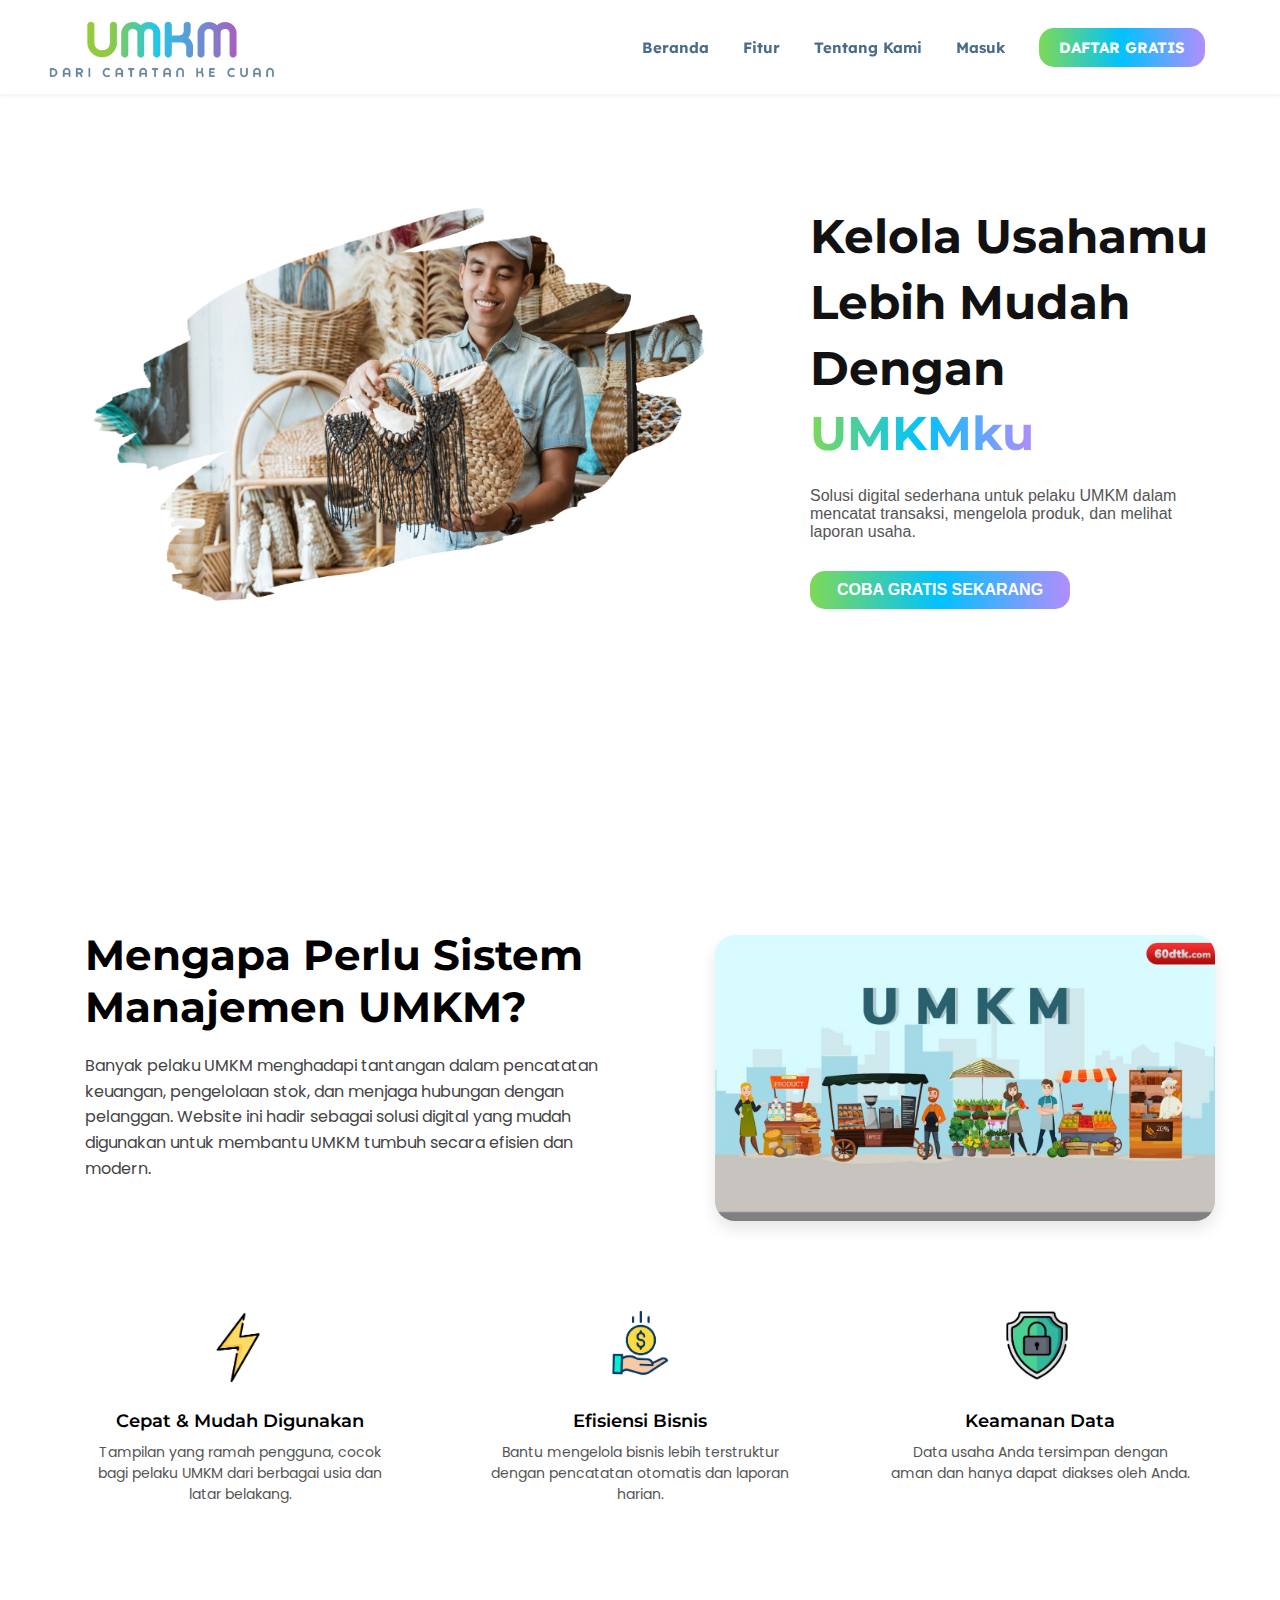
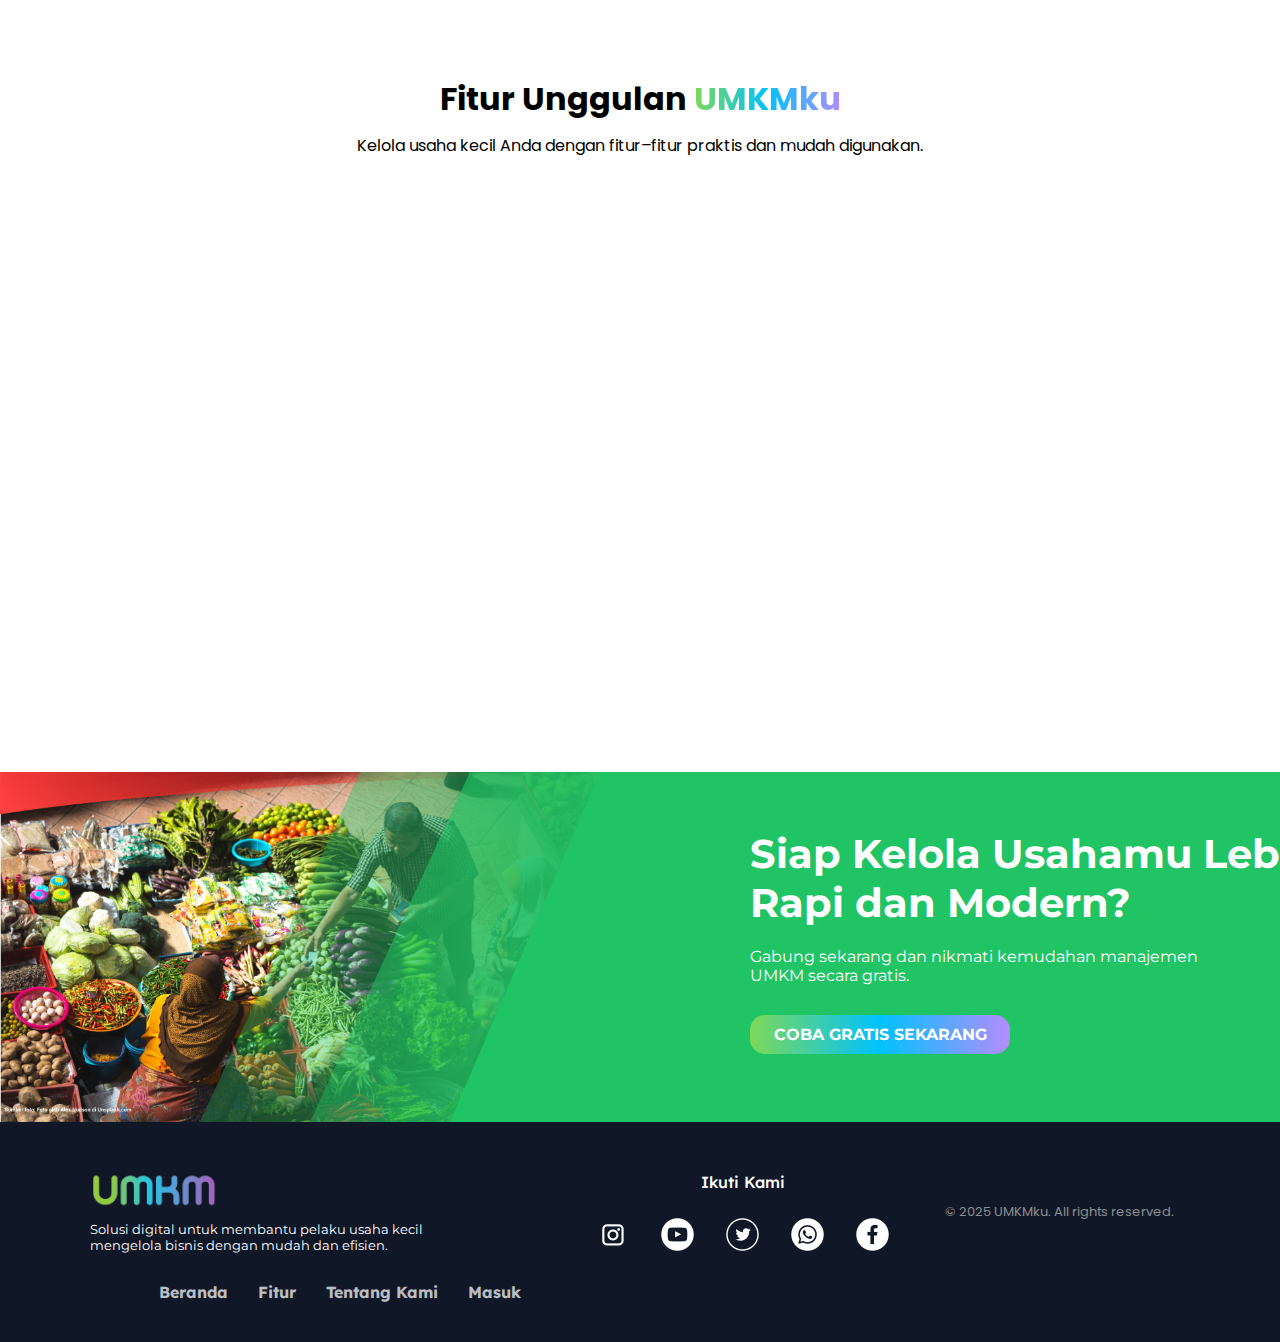
<file: index.html>
<!DOCTYPE html>
<html lang="id">
<head>
  <meta charset="UTF-8" />
  <meta name="viewport" content="width=device-width, initial-scale=1.0"/>
  <title>UMKMku - Dari Catatan ke Cuan</title>
  <link rel="stylesheet" href="style.css" />
  <link rel="preconnect" href="https://fonts.googleapis.com">
<link rel="preconnect" href="https://fonts.gstatic.com" crossorigin>
<link rel="preconnect" href="https://fonts.googleapis.com">
<link rel="preconnect" href="https://fonts.gstatic.com" crossorigin>
<link href="https://fonts.googleapis.com/css2?family=Akaya+Kanadaka&family=Aleo:ital,wght@0,100..900;1,100..900&family=Amiri+Quran&family=Berkshire+Swash&family=Caveat:wght@400..700&family=Gabarito:wght@400..900&family=Gowun+Dodum&family=Hammersmith+One&family=Hanalei+Fill&family=IBM+Plex+Serif:ital,wght@0,100;0,200;0,300;0,400;0,500;0,600;0,700;1,100;1,200;1,300;1,400;1,500;1,600;1,700&family=JetBrains+Mono:ital,wght@0,100..800;1,100..800&family=Knewave&family=Lexend+Deca:wght@100..900&family=Lilita+One&family=Lora:ital,wght@0,400..700;1,400..700&family=Manjari:wght@100;400;700&family=Montserrat:ital,wght@0,100..900;1,100..900&family=Poppins:ital,wght@0,100;0,200;0,300;0,400;0,500;0,600;0,700;0,800;0,900;1,100;1,200;1,300;1,400;1,500;1,600;1,700;1,800;1,900&family=Roboto:wght@700&display=swap" rel="stylesheet"></head>
<body>
  <header>
    <div class="logo">
        <a href="###"><img src="logo.png" alt="Logo UMKMku" /></a>
    </div>
    <nav class="hidden">
      <a href="#" class="linear-gradient">Beranda</a>
      <a href="fitur_page/fitur.html" class="linear-gradient">Fitur</a>
      <a href="About_me/about_me.html" class="linear-gradient">Tentang Kami</a>
      <a href="login_page/login_page.html" class="linear-gradient">Masuk</a>
      <a href="login_page/register_page.html" class="btn-daftar">DAFTAR GRATIS</a>
    </nav>

    <div class="menuicon">
      <img src="menu icon.png" alt="" width="25px">
    </div>
  </header>

  <section class="hero">
    <div class="slide">
        <div class="hero-image">
            <img src="img2.png" alt="UMKM Image">
          </div>
    </div>
    <div class="slide">
        <div class="hero-image">
            <img src="img3.png" alt="UMKM Image">
          </div>
    </div>
    <div class="slide">
        <div class="hero-image">
            <img src="img4.png" alt="UMKM Image">
          </div>
    </div>

    <div class="hero-text">
      <h1>Kelola Usahamu Lebih Mudah<br/>Dengan <span class="gradient-text">UMKMku</span></h1>
      <p>Solusi digital sederhana untuk pelaku UMKM dalam mencatat transaksi, mengelola produk, dan melihat laporan usaha.</p>
      <a href="#" class="btn-coba">COBA GRATIS SEKARANG</a>
    </div>
  </section>

  <!-- KEGUNAAN UMKMku -->
  <section class="why-section">
    <div class="why-container">
      <div class="why-text">
        <h2>Mengapa Perlu Sistem<br>Manajemen UMKM?</h2>
        <p>
          Banyak pelaku UMKM menghadapi tantangan dalam pencatatan keuangan,
          pengelolaan stok, dan menjaga hubungan dengan pelanggan. Website ini
          hadir sebagai solusi digital yang mudah digunakan untuk membantu UMKM
          tumbuh secara efisien dan modern.
        </p>
      </div>
      <div class="why-image">
        <div class="slide2">
          <img src="UMKM1.jpeg" alt="UMKM" />
        </div>
        <div class="slide2">
          <img src="UMKM2.jpg" alt="UMKM" />
        </div>
        <div class="slide2">
          <img src="UMKM3.jpg" alt="UMKM" />
        </div>
      </div>

    </div>
    <div class="why-p">
      <p>       
        Banyak pelaku UMKM menghadapi tantangan dalam pencatatan keuangan,
        pengelolaan stok, dan menjaga hubungan dengan pelanggan. Website ini
        hadir sebagai solusi digital yang mudah digunakan untuk membantu UMKM
        tumbuh secara efisien dan modern.
      </p>
    </div>
  
    <div class="why-features">
      <div class="why-card">
        <img src="lightning.png" alt="Cepat" />
        <h3>Cepat & Mudah Digunakan</h3>
        <p>Tampilan yang ramah pengguna, cocok bagi pelaku UMKM dari berbagai usia dan latar belakang.</p>
      </div>
      <div class="why-card">
        <img src="save.png" alt="Efisien" />
        <h3>Efisiensi Bisnis</h3>
        <p>Bantu mengelola bisnis lebih terstruktur dengan pencatatan otomatis dan laporan harian.</p>
      </div>
      <div class="why-card">
        <img src="security.png" alt="Keamanan" />
        <h3>Keamanan Data</h3>
        <p>Data usaha Anda tersimpan dengan aman dan hanya dapat diakses oleh Anda.</p>
      </div>
    </div>
  </section>
  

  <!-- FITUR UNGGULAN -->

  <section class="fitur">
    <h2 class="fitur-title">Fitur Unggulan <span class="gradient-text">UMKMku</span></h2>
    <p class="fitur-subtitle">Kelola usaha kecil Anda dengan fitur–fitur praktis dan mudah digunakan.</p>
  
    <div class="fitur-container">
      <div class="fitur-card">
        <img src="belanja.png" alt="Keranjang" class="fitur-icon">
        <h3>Manajemen Produk</h3>
        <p>Kelola daftar produk lengkap dengan stok dan harga secara real-time.</p>
      </div>
      <div class="fitur-card">
        <img src="catatan.png" alt="Input Data" class="fitur-icon">
        <h3>Catat Transaksi</h3>
        <p>Input penjualan dan pembelian dengan mudah dan cepat.</p>
      </div>
      <div class="fitur-card">
        <img src="laporan keuangan.png" alt="Laporan" class="fitur-icon">
        <h3>Laporan Keuangan</h3>
        <p>Otomatisasi laporan pemasukan dan pengeluaran per bulan.</p>
      </div>
      <div class="fitur-card">
        <img src="contact.png" alt="Customer" class="fitur-icon">
        <h3>Contact Pelanggan</h3>
        <p>Simpan informasi pelanggan dan riwayat pesanan mereka.</p>
      </div>
    </div>
  </section>
  
  <!-- CALL TO ACTION DAN FOOTER -->
   <!-- Header Section -->
   <section class="action">
    <div class="image-container">
      <img src="IMG1.webp" alt="Gambar bawah" class="img-back">
    </div>
    <div class="shadow"></div>
    <div class="shadow2"></div>
    <div class="action-text">
      <h1>Siap Kelola Usahamu Lebih Rapi dan Modern?</h1>
      <p>Gabung sekarang dan nikmati kemudahan manajemen UMKM secara gratis.</p>
      <a href="login_page/register_page.html" class="btn-coba">COBA GRATIS SEKARANG</a>
    </div>
  </section>

  <!-- Footer Section -->
  <footer>
    <div class="footer-content">
      <div class="footer-brand">
        <img src="logo2.png" class="logo2">
        <p>Solusi digital untuk membantu pelaku usaha kecil mengelola bisnis dengan mudah dan efisien.</p>
      </div>
      <div class="footerNavbar">
        <ul>
          <li><a href="#">Beranda</a></li>
          <li><a href="#">Fitur</a></li>
          <li><a href="#">Tentang Kami</a></li>
          <li><a href="#">Masuk</a></li>
        </ul>
      </div>
      <div class="footer-links">
          <h4>Ikuti Kami</h4>
          <ul>
            <li><a href="#"><img src="instagram.png" alt="instagram"></a></li>
            <li><a href="#"><img src="youtube.png" alt="youtube"></a></li>
            <li><a href="#"><img src="twitter.png" alt="twitter"></a></li>
            <li><a href="#"><img src="whatsapp.png" alt="whatsapp"></a></li>
            <li><a href="#"><img src="facebook.png" alt="facebook"></a></li>
          </ul>
      </div>
    </div>
    <div class="credit">© 2025 UMKMku. All rights reserved.</div>
  </footer>

  <script src="script.js"></script>
</body>
</html>
</file>
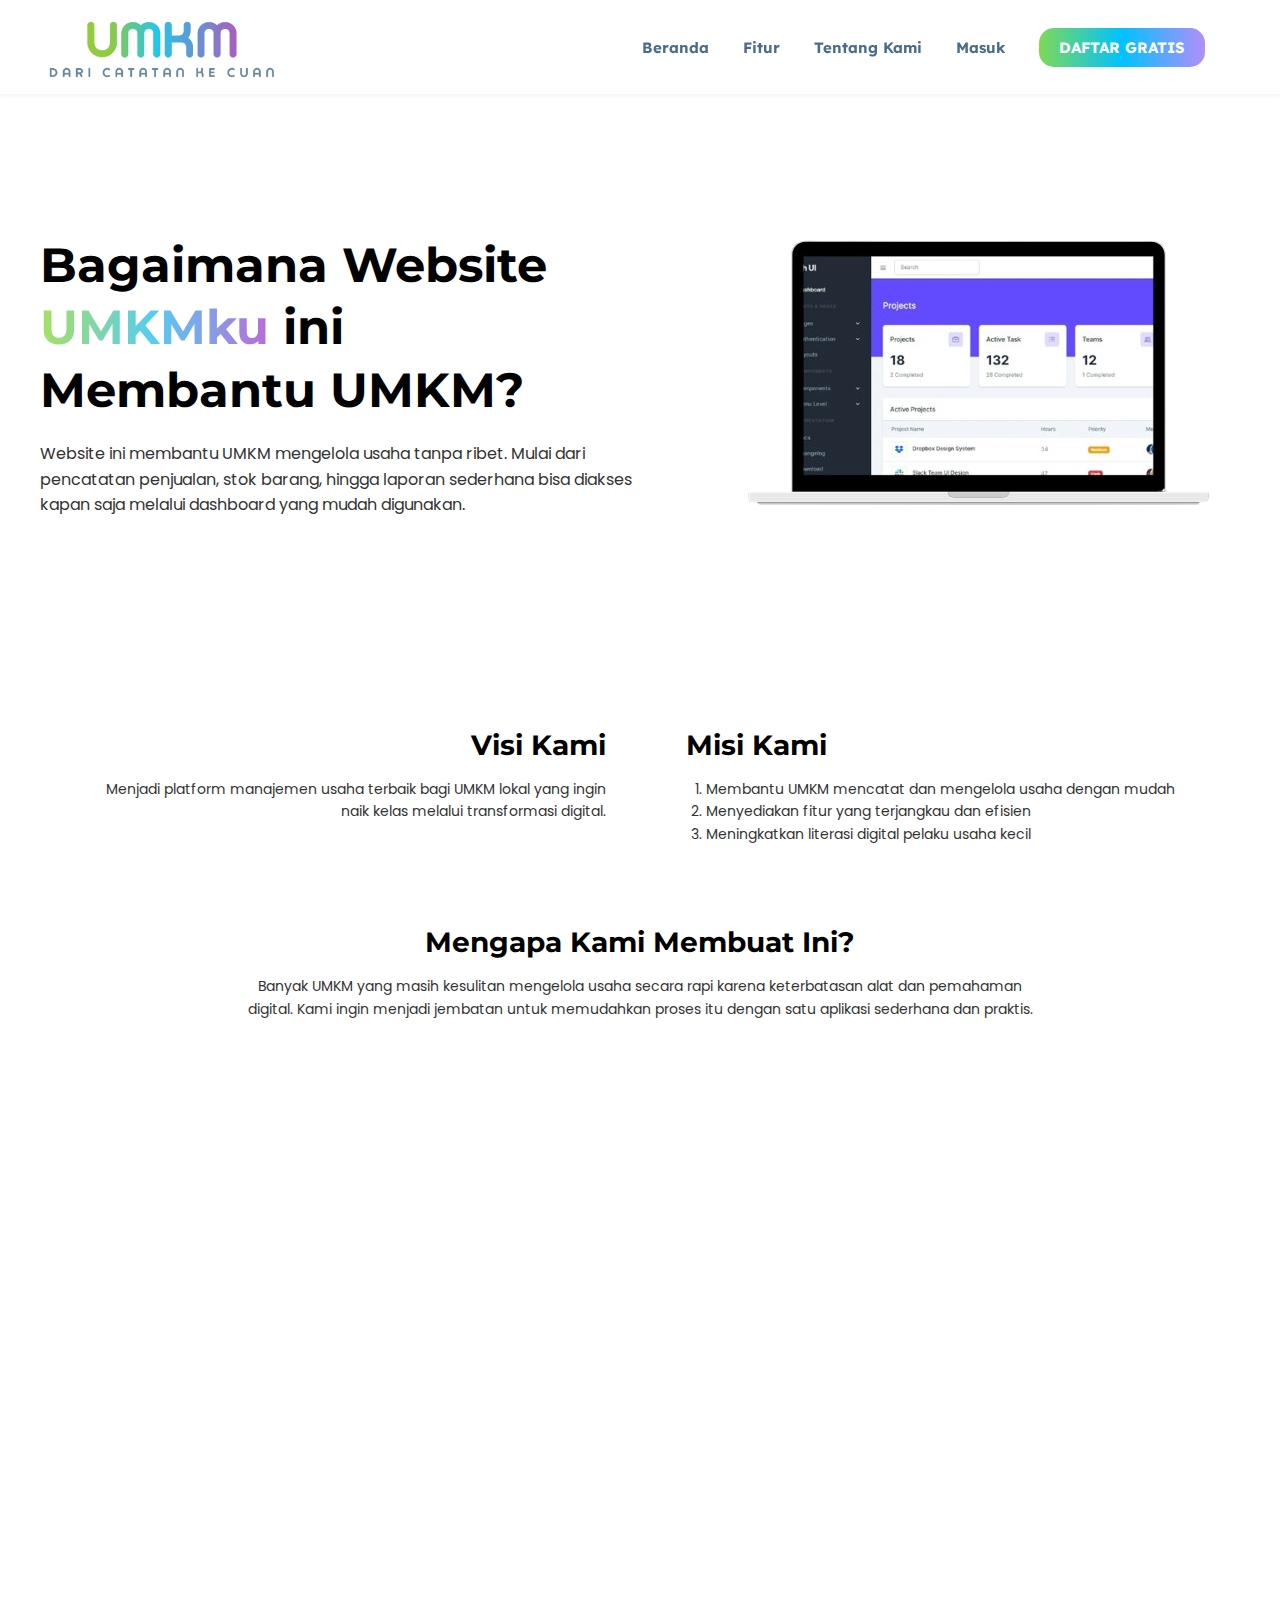
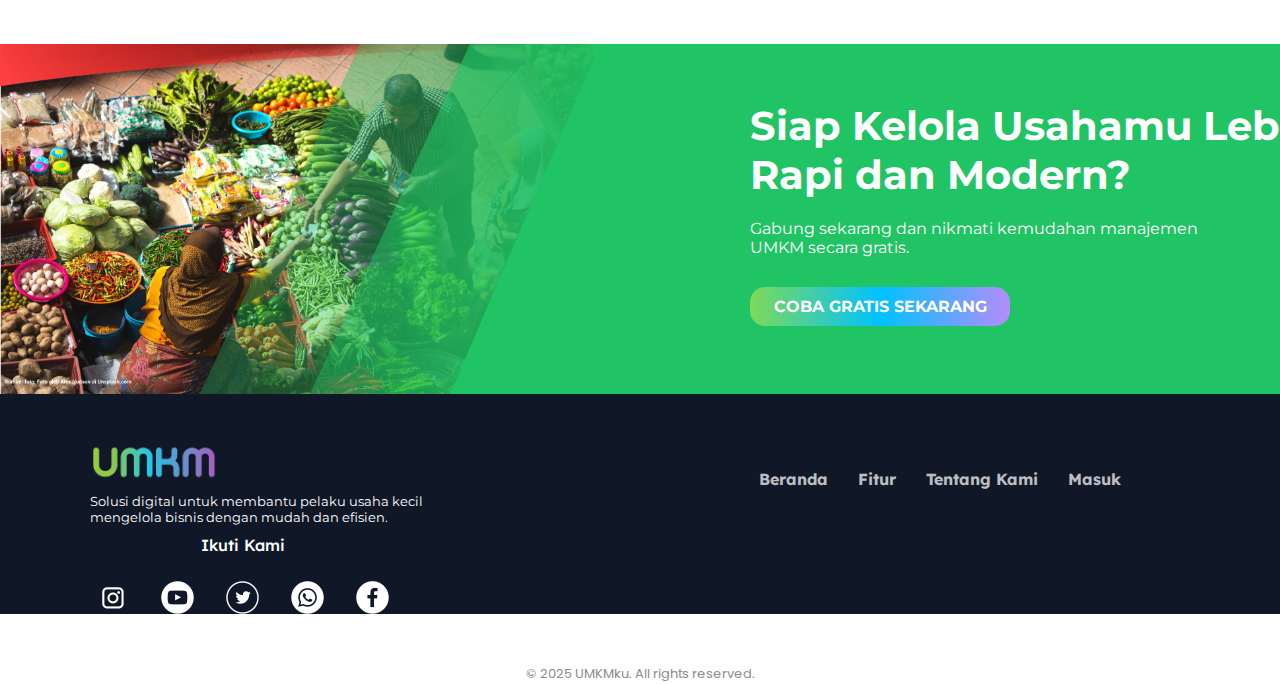
<file: About_me/about_me.html>
<!DOCTYPE html>
<html lang="id">
<head>
  <meta charset="UTF-8" />
  <meta name="viewport" content="width=device-width, initial-scale=1.0"/>
  <title>UMKMku - Dari Catatan ke Cuan</title>
  <link rel="stylesheet" href="style.css" />
  <link rel="preconnect" href="https://fonts.googleapis.com">
<link rel="preconnect" href="https://fonts.gstatic.com" crossorigin>
<link rel="preconnect" href="https://fonts.googleapis.com">
<link rel="preconnect" href="https://fonts.gstatic.com" crossorigin>
<link href="https://fonts.googleapis.com/css2?family=Akaya+Kanadaka&family=Aleo:ital,wght@0,100..900;1,100..900&family=Amiri+Quran&family=Berkshire+Swash&family=Caveat:wght@400..700&family=Gabarito:wght@400..900&family=Gowun+Dodum&family=Hammersmith+One&family=Hanalei+Fill&family=IBM+Plex+Serif:ital,wght@0,100;0,200;0,300;0,400;0,500;0,600;0,700;1,100;1,200;1,300;1,400;1,500;1,600;1,700&family=JetBrains+Mono:ital,wght@0,100..800;1,100..800&family=Knewave&family=Lexend+Deca:wght@100..900&family=Lilita+One&family=Lora:ital,wght@0,400..700;1,400..700&family=Manjari:wght@100;400;700&family=Montserrat:ital,wght@0,100..900;1,100..900&family=Poppins:ital,wght@0,100;0,200;0,300;0,400;0,500;0,600;0,700;0,800;0,900;1,100;1,200;1,300;1,400;1,500;1,600;1,700;1,800;1,900&family=Roboto:wght@700&display=swap" rel="stylesheet"></head>
<body>
  <header>
    <div class="logo">
        <a href="###"><img src="logo.png" alt="Logo UMKMku" /></a>
    </div>
    <nav>
      <a href="../index.html" class="linear-gradient">Beranda</a>
      <a href="#" class="linear-gradient">Fitur</a>
      <a href="../About_me/about_me.html" class="linear-gradient">Tentang Kami</a>
      <a href="../login_page/login_page.html" class="linear-gradient">Masuk</a>
      <a href="../login_page/register_page.html" class="btn-daftar">DAFTAR GRATIS</a>
    </nav>
  </header>

    <section class="help-section">
      <div class="help-container">
        <div class="help-text">
          <h2>Bagaimana Website <span class="umkmku">UMKMku</span> ini <br />Membantu UMKM?</h2>
          <p>
            Website ini membantu UMKM mengelola usaha tanpa ribet. Mulai dari
            pencatatan penjualan, stok barang, hingga laporan sederhana bisa
            diakses kapan saja melalui dashboard yang mudah digunakan.
          </p>
        </div>
        <div class="help-image">
          <img src="img1.png" alt="Dashboard Website UMKM" />
        </div>
      </div>
    </section>
    
    <!-- visi dan Misi -->

    <section class="visi-misi-section">
      <div class="visi-misi-container">
        <div class="visi">
          <h3>Visi Kami</h3>
          <p>Menjadi platform manajemen usaha terbaik bagi UMKM lokal yang ingin naik kelas melalui transformasi digital.</p>
        </div>
        <div class="misi">
          <h3>Misi Kami</h3>
          <ol>
            <li>Membantu UMKM mencatat dan mengelola usaha dengan mudah</li>
            <li>Menyediakan fitur yang terjangkau dan efisien</li>
            <li>Meningkatkan literasi digital pelaku usaha kecil</li>
          </ol>
        </div>
      </div>
    
      <div class="kenapa">
        <h3>Mengapa Kami Membuat Ini?</h3>
        <p>
          Banyak UMKM yang masih kesulitan mengelola usaha secara rapi karena keterbatasan alat dan
          pemahaman digital. Kami ingin menjadi jembatan untuk memudahkan proses itu dengan satu
          aplikasi sederhana dan praktis.
        </p>
      </div>
    
      <div class="benefit-container">
        <div class="benefit-card">
          <h4>Efisiensi</h4>
          <p>Mempercepat pengelolaan usaha dan mengurangi proses manual yang merepotkan.</p>
        </div>
        <div class="benefit-card">
          <h4>Kemudahan</h4>
          <p>Desain antarmuka yang ramah pengguna, cocok untuk pemula sekalipun.</p>
        </div>
        <div class="benefit-card">
          <h4>Biaya Terjangkau</h4>
          <p>Solusi digital dengan harga yang bisa dijangkau oleh semua kalangan UMKM.</p>
        </div>
        <div class="benefit-card">
          <h4>Aksesibilitas</h4>
          <p>Dapat diakses dari berbagai perangkat dan tidak membutuhkan keahlian khusus.</p>
        </div>
      </div>
    </section>
    
  
  <!-- CALL TO ACTION DAN FOOTER -->
   <!-- Header Section -->
   <section class="action">
    <div class="image-container">
      <img src="IMG1.webp" alt="Gambar bawah" class="img-back">
    </div>
    <div class="shadow"></div>
    <div class="shadow2"></div>
    <div class="action-text">
      <h1>Siap Kelola Usahamu Lebih Rapi dan Modern?</h1>
      <p>Gabung sekarang dan nikmati kemudahan manajemen UMKM secara gratis.</p>
      <a href="#" class="btn-coba">COBA GRATIS SEKARANG</a>
    </div>
  </section>

  <!-- Footer Section -->
  <footer>
    <div class="footer-content">
      <div class="footer-brand">
        <img src="logo2.png" class="logo2">
        <p>Solusi digital untuk membantu pelaku usaha kecil mengelola bisnis dengan mudah dan efisien.</p>
      </div>
      <div class="footerNavbar">
        <ul>
          <li><a href="#">Beranda</a></li>
          <li><a href="#">Fitur</a></li>
          <li><a href="#">Tentang Kami</a></li>
          <li><a href="#">Masuk</a></li>
        </ul>
      </div>
      <div class="footer-links">
          <h4>Ikuti Kami</h4>
          <ul>
            <li><a href="#"><img src="instagram.png" alt="instagram"></a></li>
            <li><a href="#"><img src="youtube.png" alt="youtube"></a></li>
            <li><a href="#"><img src="twitter.png" alt="twitter"></a></li>
            <li><a href="#"><img src="whatsapp.png" alt="whatsapp"></a></li>
            <li><a href="#"><img src="facebook.png" alt="facebook"></a></li>
          </ul>
      </div>
    </div>
    <div class="credit">© 2025 UMKMku. All rights reserved.</div>
  </footer>

  <script src="script.js"></script>
</body>
</html>
</file>
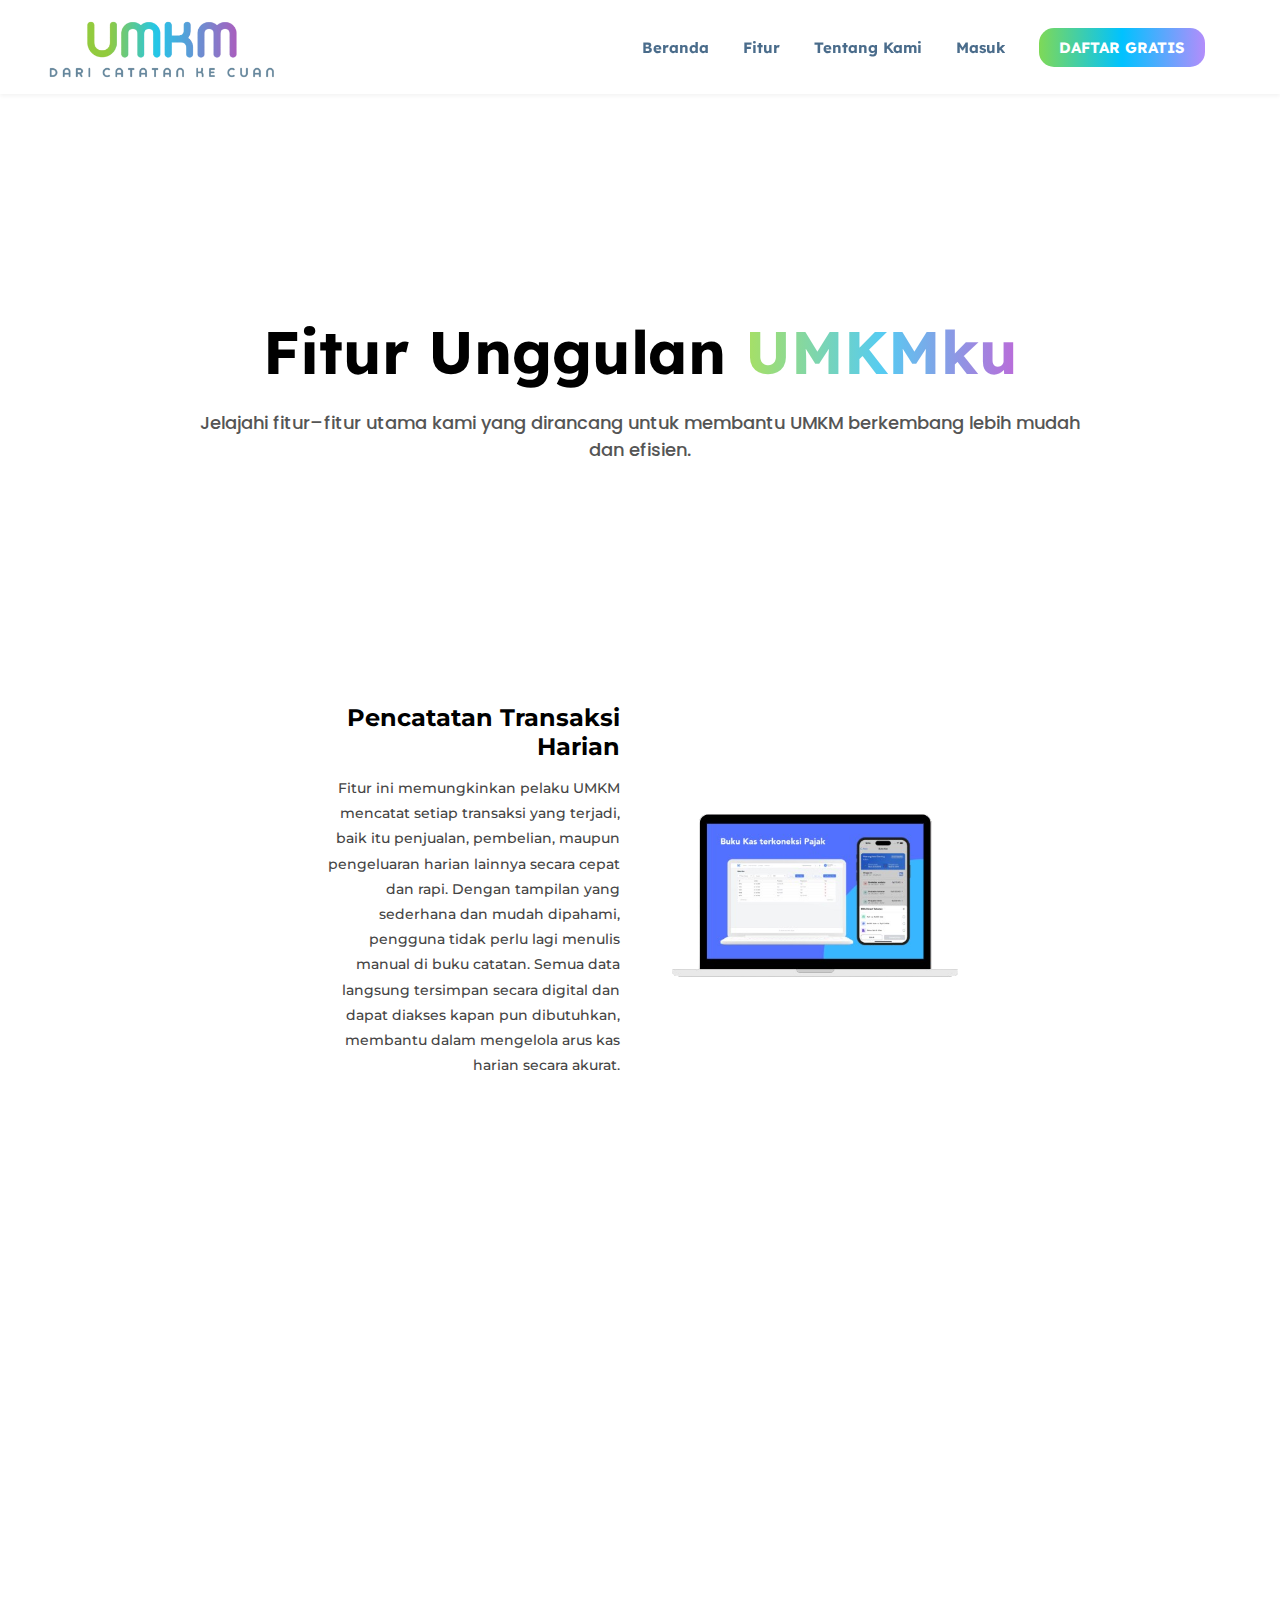
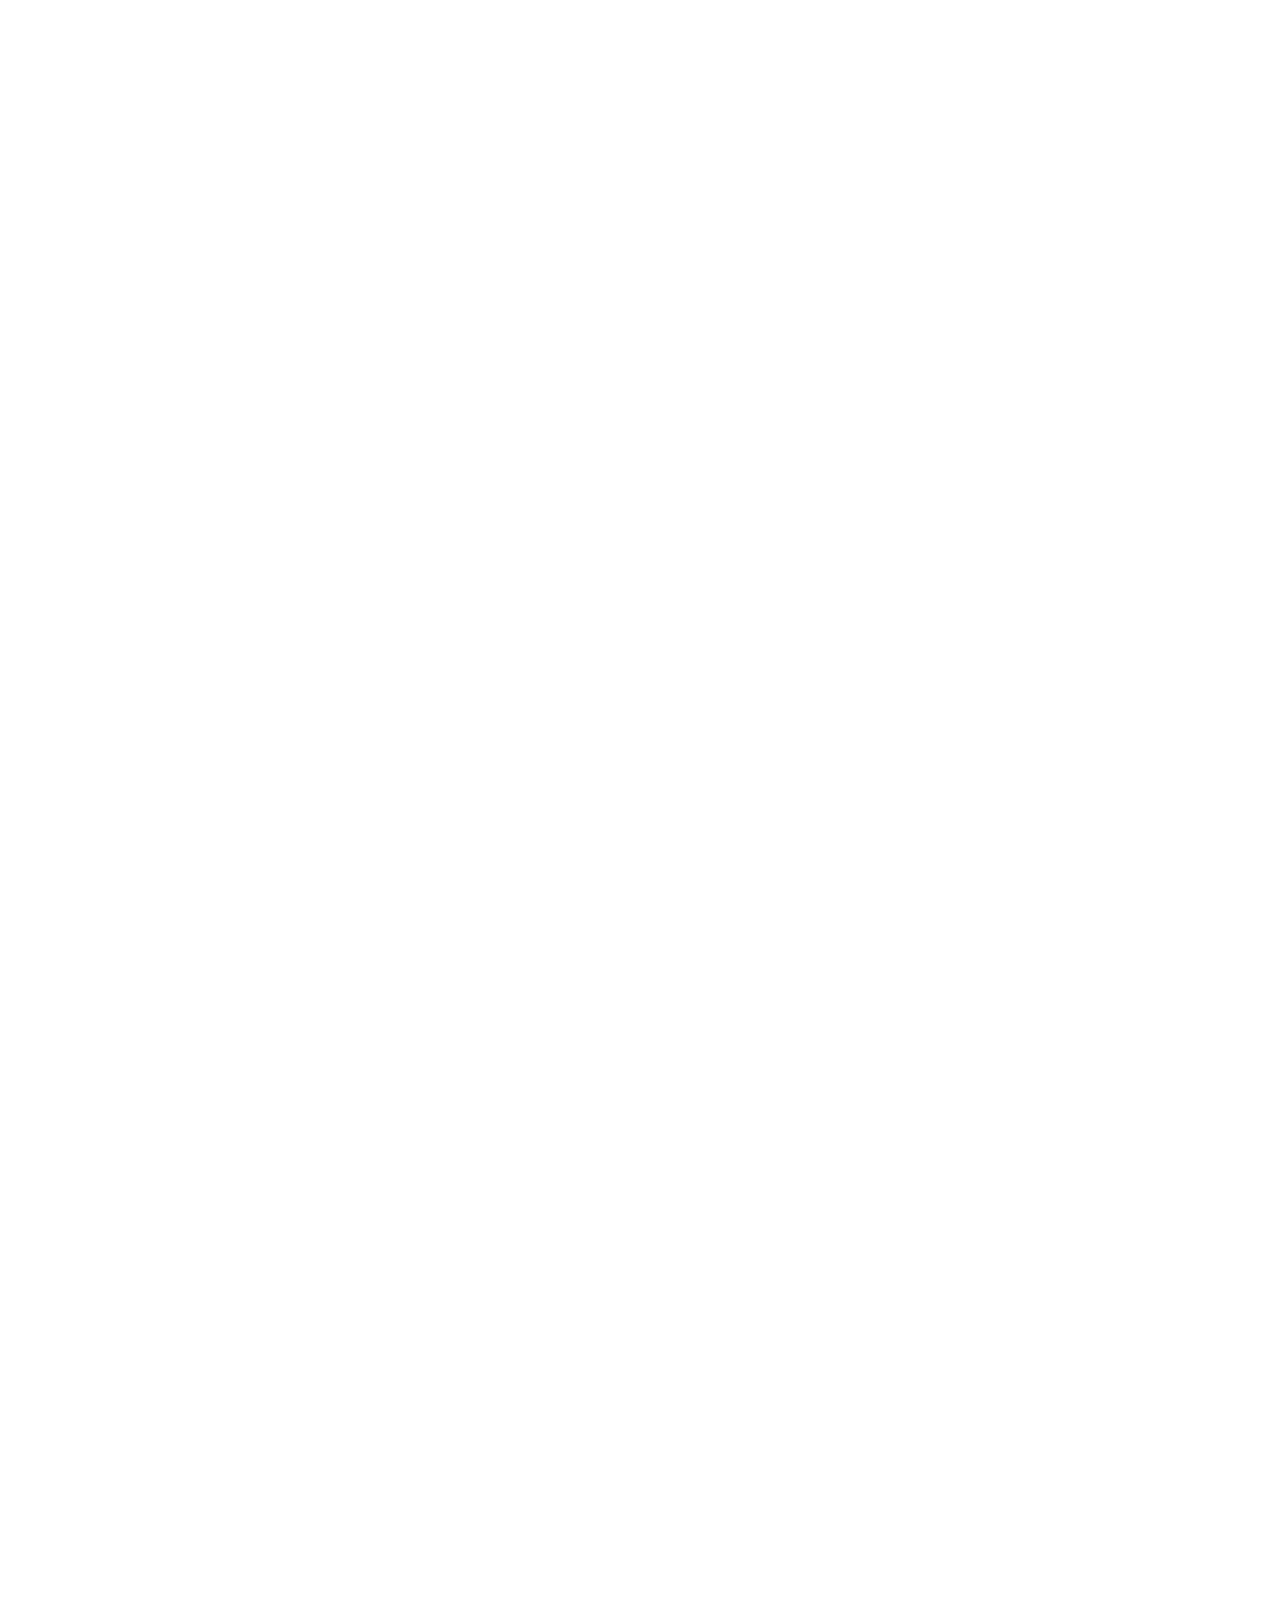
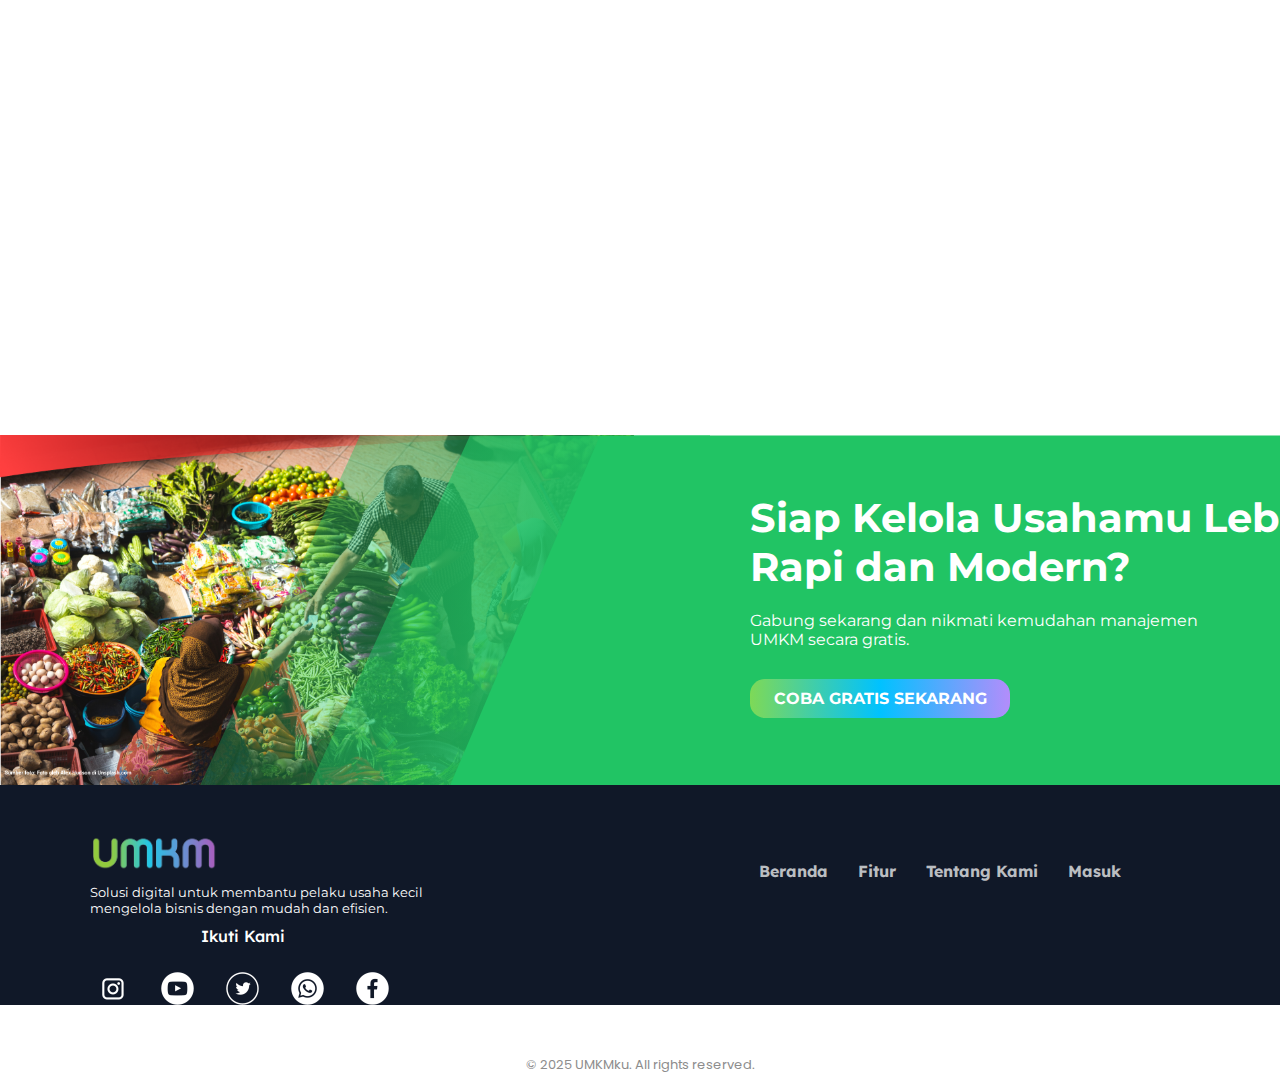
<file: fitur_page/fitur.html>
<!DOCTYPE html>
<html lang="id">
<head>
  <meta charset="UTF-8" />
  <meta name="viewport" content="width=device-width, initial-scale=1.0"/>
  <title>UMKMku - Dari Catatan ke Cuan</title>
  <link rel="stylesheet" href="style.css" />
  <link rel="preconnect" href="https://fonts.googleapis.com">
<link rel="preconnect" href="https://fonts.gstatic.com" crossorigin>
<link rel="preconnect" href="https://fonts.googleapis.com">
<link rel="preconnect" href="https://fonts.gstatic.com" crossorigin>
<link href="https://fonts.googleapis.com/css2?family=Akaya+Kanadaka&family=Aleo:ital,wght@0,100..900;1,100..900&family=Amiri+Quran&family=Berkshire+Swash&family=Caveat:wght@400..700&family=Gabarito:wght@400..900&family=Gowun+Dodum&family=Hammersmith+One&family=Hanalei+Fill&family=IBM+Plex+Serif:ital,wght@0,100;0,200;0,300;0,400;0,500;0,600;0,700;1,100;1,200;1,300;1,400;1,500;1,600;1,700&family=JetBrains+Mono:ital,wght@0,100..800;1,100..800&family=Knewave&family=Lexend+Deca:wght@100..900&family=Lilita+One&family=Lora:ital,wght@0,400..700;1,400..700&family=Manjari:wght@100;400;700&family=Montserrat:ital,wght@0,100..900;1,100..900&family=Poppins:ital,wght@0,100;0,200;0,300;0,400;0,500;0,600;0,700;0,800;0,900;1,100;1,200;1,300;1,400;1,500;1,600;1,700;1,800;1,900&family=Roboto:wght@700&display=swap" rel="stylesheet"></head>
<body>
  <header>
    <div class="logo">
        <a href="###"><img src="logo.png" alt="Logo UMKMku" /></a>
    </div>
    <nav>
      <a href="../index.html" class="linear-gradient">Beranda</a>
      <a href="#" class="linear-gradient">Fitur</a>
      <a href="About_me/about_me.html" class="linear-gradient">Tentang Kami</a>
      <a href="login_page/login_page.html" class="linear-gradient">Masuk</a>
      <a href="login_page/register_page.html" class="btn-daftar">DAFTAR GRATIS</a>
    </nav>
  </header>

  <!-- fitur -->
  <section class="fitur">
    <h2 class="fitur-title">Fitur Unggulan <span class="umkmku">UMKMku</span></h2>
    <p class="fitur-subtitle">Jelajahi fitur–fitur utama kami yang dirancang untuk membantu UMKM berkembang lebih mudah dan efisien.</p>

    <div class="fitur-content">
      <div class="fitur-text">
        <h3>Pencatatan Transaksi Harian</h3>
        <p>
          Fitur ini memungkinkan pelaku UMKM mencatat setiap transaksi yang terjadi, baik itu penjualan, pembelian, maupun pengeluaran harian lainnya secara cepat dan rapi. Dengan tampilan yang sederhana dan mudah dipahami, pengguna tidak perlu lagi menulis manual di buku catatan. Semua data langsung tersimpan secara digital dan dapat diakses kapan pun dibutuhkan, membantu dalam mengelola arus kas harian secara akurat.


        </p>
      </div>
      <div class="fitur-img">
        <img src="img3.png" alt="Ilustrasi dashboard" />
      </div>
    </div>
  </section>

  <div class="fitur-content_genap">
    <div class="fitur-img">
      <img src="img1.png" alt="Ilustrasi dashboard" />
    </div>
    <div class="fitur-text">
      <h3>Manajemen Produk dan Stok</h3>
      <p>
        Melalui fitur ini, pengguna dapat menambahkan berbagai produk dengan detail seperti nama, harga, dan jumlah stok. Sistem akan otomatis menghitung dan mengurangi stok setiap kali ada transaksi penjualan, sehingga meminimalkan risiko kehabisan barang. Pengguna juga bisa mendapatkan peringatan ketika stok menipis. Hal ini sangat membantu UMKM dalam menjaga ketersediaan barang secara efisien.
      </p>
    </div>

  </div>
</section>

<div class="fitur-content">
  <div class="fitur-text">
    <h3>Laporan Keuangan Otomatis</h3>
    <p>
      Salah satu tantangan terbesar bagi UMKM adalah membuat laporan keuangan. Dengan fitur ini, laporan seperti pemasukan, pengeluaran, dan laba rugi dapat dibuat secara otomatis dari data transaksi yang telah dicatat. Pengguna dapat melihat performa usaha dari waktu ke waktu, dan laporan ini sangat berguna sebagai bahan pertimbangan saat mengambil keputusan bisnis.
    </p>
  </div>
  <div class="fitur-img">
    <img src="img1.png" alt="Ilustrasi dashboard" />
  </div>
</div>
</section>

<div class="fitur-content_genap">
  <div class="fitur-img">
    <img src="img2.png" alt="Ilustrasi dashboard" />
  </div>
  <div class="fitur-text">

    <h3>Dashboard Ringkas & Informatif</h3>
    <p>
      Dashboard dirancang untuk menyajikan informasi penting secara singkat dan jelas. Di sini, pengguna bisa langsung melihat data penjualan hari ini, produk terlaris, sisa stok, dan performa mingguan atau bulanan. Dengan tampilan visual seperti grafik dan angka ringkasan, pelaku UMKM dapat dengan cepat memahami kondisi usaha mereka hanya dengan sekali lihat.
    </p>
  </div>

</div>
</section>

<div class="fitur-content">
  <div class="fitur-text">
    <h3>Multi-Akses Akun</h3>
    <p>
      Fitur ini memungkinkan pemilik usaha untuk memberikan akses kepada anggota tim atau karyawan dengan batasan tertentu. Misalnya, staf hanya dapat melihat atau menambahkan transaksi tanpa bisa mengubah data keuangan. Ini mendukung kolaborasi tim tanpa mengganggu keamanan dan privasi data usaha, serta mempercepat pekerjaan karena bisa dikerjakan bersama-sama.
    </p>
  </div>
  <div class="fitur-img">
    <img src="img1.png" alt="Ilustrasi dashboard" />
  </div>
</div>
</section>

<div class="fitur-content_genap">
  <div class="fitur-img">
    <img src="img6.png" alt="Ilustrasi dashboard" />
  </div>
  <div class="fitur-text">
    <h3>Pengingat & Notifikasi</h3>
    <p>
      Aplikasi akan memberikan notifikasi penting seperti stok yang hampir habis, tanggal jatuh tempo pembayaran, atau transaksi yang belum tercatat hari ini. Dengan adanya pengingat ini, pelaku UMKM tidak akan melewatkan hal-hal krusial yang bisa memengaruhi kelancaran operasional. Notifikasi bisa disesuaikan sesuai kebutuhan dan frekuensi tertentu.
    </p>
  </div>

</div>
</section>
  
  <!-- CALL TO ACTION DAN FOOTER -->
   <!-- Header Section -->
   <section class="action">
    <div class="image-container">
      <img src="IMG1.webp" alt="Gambar bawah" class="img-back">
    </div>
    <div class="shadow"></div>
    <div class="shadow2"></div>
    <div class="action-text">
      <h1>Siap Kelola Usahamu Lebih Rapi dan Modern?</h1>
      <p>Gabung sekarang dan nikmati kemudahan manajemen UMKM secara gratis.</p>
      <a href="login_page/register_page.html" class="btn-coba">COBA GRATIS SEKARANG</a>
    </div>
  </section>

  <!-- Footer Section -->
  <footer>
    <div class="footer-content">
      <div class="footer-brand">
        <img src="logo2.png" class="logo2">
        <p>Solusi digital untuk membantu pelaku usaha kecil mengelola bisnis dengan mudah dan efisien.</p>
      </div>
      <div class="footerNavbar">
        <ul>
          <li><a href="#">Beranda</a></li>
          <li><a href="#">Fitur</a></li>
          <li><a href="#">Tentang Kami</a></li>
          <li><a href="#">Masuk</a></li>
        </ul>
      </div>
      <div class="footer-links">
          <h4>Ikuti Kami</h4>
          <ul>
            <li><a href="#"><img src="instagram.png" alt="instagram"></a></li>
            <li><a href="#"><img src="youtube.png" alt="youtube"></a></li>
            <li><a href="#"><img src="twitter.png" alt="twitter"></a></li>
            <li><a href="#"><img src="whatsapp.png" alt="whatsapp"></a></li>
            <li><a href="#"><img src="facebook.png" alt="facebook"></a></li>
          </ul>
      </div>
    </div>
    <div class="credit">© 2025 UMKMku. All rights reserved.</div>
  </footer>

  <script src="script.js"></script>
</body>
</html>
</file>
<file: style.css>
/* Reset dasar */
* {
    margin: 0;
    padding: 0;
    box-sizing: border-box;
  }
  
  body {
    font-family: Arial, sans-serif;
    background-color: white;
    overflow-x: hidden;
  }

  /* HEADER */
  header {
    display: flex;
    position: sticky;
    justify-content: space-between;
    align-items: center;
    padding: 20px 60px;
    background-color: white;
    box-shadow: 0 2px 4px rgba(0,0,0,0.05);
    font-family: "lexend deca",serif;
  }
  
  .logo img {
    height: 50px; /* Atur tinggi logo sesuai kebutuhan */
    width: auto;
    transform: scale(1.6);
    margin-left: 20px;
  }
  
  nav a {
    margin: 0 15px;
    font-weight: bold;
    color: #4a6c8b;
    text-decoration: none;
    font-size: 15px;
    transition: 0.4s;
    font-family: "lexend deca",serif;
  }

  .linear-gradient {
    background-color: #4a6c8b;
    -webkit-background-clip: text;
    -webkit-text-fill-color: transparent;
    transition: 0.4s;
    width: auto;
    display: inline-block;
  }

  .linear-gradient:hover {
    background: linear-gradient(to right, #7ed957, #00c2ff, #b38dfb);
    -webkit-background-clip: text;
    -webkit-text-fill-color: transparent;
    transform: scale(1.1);
  }

  
  .btn-daftar {
    background: linear-gradient(90deg, #7ed957, #00c2ff, #b38dfb);
    color: white;
    font-weight: bold;
    padding: 10px 20px;
    border-radius: 15px;
    text-decoration: none;
    transition: 0.3s ease;
    display: inline-block;
  }
  
  .btn-daftar:hover {
    filter: brightness(1.1);
    color: white;
  }

  .menuicon {
    display: none;
  }
  

  /* HERO SECTION */
  .hero {
    margin-top: 50px;
    display: flex;
    align-items: center;
    justify-content: space-between;
    padding: 60px;
    flex-wrap: wrap;
    background-color: white;
    position: relative;
    margin-bottom: 200px;
  }
  
  .hero-image {
    max-width: 700px;
  }

  .hero-image img {
    max-width: 700px;
    position: relative;
  }

  .slide {
    position: absolute;
    max-width: 700px;
    width: 100%;
    opacity: 0;
    transition: opacity 1s ease-in-out;
  }
  
  .slide.show {
    opacity: 1;
    z-index: 1;
  }
  
  
  .hero-text {
    max-width: 600px;
    position: relative;
    margin-left: 750px;
  }
  
  .hero-text h1 {
    font-size: 47px;
    font-family: "montserrat",sans-serif;
    line-height: 1.4;
    margin-bottom: 20px;
    color: #111;
  }
  
  .gradient-text {
        background: linear-gradient(90deg, #7ed957, #00c2ff, #b38dfb);
        -webkit-background-clip: text;
        -webkit-text-fill-color: transparent;
        display: inline-block;
      }
  
  .hero-text p {
    font-size: 16px;
    color: #555;
    margin-bottom: 30px;
  }
  
  .btn-coba {
    background: linear-gradient(90deg, #7ed957, #00c2ff, #b38dfb);
    color: white;
    font-weight: bold;
    padding: 10px 20px;
    border-radius: 15px;
    text-decoration: none;
    transition: 0.3s ease;
    display: inline-block;
    cursor: pointer;
    text-align: center;
    width: 260px;
  }

    .btn-coba:hover {
    transform: scale(1.05);
  }

  /* KEGUNAAN UMKMku */
  .why-section {
    background-color: white;
    padding: 60px 20px;
    text-align: center;
  }
  
  .why-container {
    position: relative;
    display: flex;
    justify-content: center;
    align-items: center;
    flex-wrap: wrap;
    gap: 70px;
  }
  
  .why-text {
    max-width: 540px;
    text-align: left;
    margin-left: -480px;
    margin-right: 20px;
    margin-bottom: 120px;
  }
  
  .why-text h2 {
    font-size: 42px;
    font-weight: bold;
    margin-bottom: 20px;
    font-family: "montserrat",sans-serif;
  }
  
  .why-text p {
    font-size: 16px;
    font-family: "poppins", sans-serif;
    color: #444;
    line-height: 1.6;
  }

  .why-p p{
    font-size: 16px;
    font-family: "poppins", sans-serif;
    color: #444;
    line-height: 1.6;
    display: none;
  }
  
  .why-image img {
    max-width: 500px;
    object-fit: contain;
    position: relative;
    border-radius: 20px;
    box-shadow: 0 8px 16px rgba(0,0,0,0.1);
  }
  
  .why-features {
    display: flex;
    justify-content: center;
    flex-wrap: wrap;
    gap: 100px;
    margin-bottom: 50px;
  }
  
  .why-card {
    width: 300px;
    text-align: center;
  }
  
  .why-card img {
    width: auto;
    height: 90px;
    margin-bottom: 15px;
    position: relative;
  }
  
  .why-card h3 {
    font-size: 18px;
    font-weight: 600;
    margin-bottom: 10px;
    font-family: "montserrat", sans-serif;
  }
  
  .why-card p {
    font-size: 14px;
    color: #555;
    font-family: "poppins",sans-serif;
    line-height: 1.5;
  }

  .slide2 {
    position: absolute;
    width: 100%;
    margin-top: -180px;
    max-width: 500px;
    opacity: 0;
    transition: opacity 1s ease-in-out;

  }
  
  .slide2.show2 {
    opacity: 1;
    z-index: 1;
  }

  /* FITUR UNGGULAN */
  .fitur {
    text-align: center;
    font-family: "poppins", sans-serif;
    background-color: #fff;
    padding: 60px 20px;
    margin-bottom: 250px;
  }
  
  .fitur-title {
    font-size: 32px;
    font-weight: 700;
    margin-bottom: 10px;
    color: #000;
  }
  
  .fitur-subtitle {
    color: black;
    font-size: 16px;
    margin-bottom: 90px;
  }
  
  .fitur-container {
    display: flex;
    justify-content: center;
    gap: 30px;
    flex-wrap: wrap;
  }

  .fitur-card h3 {
    font-size: 16px;
    margin-bottom: 10px;
  }
  
  .fitur-card {
    background-color: #fafafaf2;
    border-radius: 16px;
    box-shadow: 0 6px 8px rgba(0, 0, 0, 0.1);
    width: 250px;
    padding: 30px 20px;
    transition: transform 0.3s ease, box-shadow 0.3s ease;
    cursor: pointer;
    opacity: 0;
    transform: translateX(20px);
    transition: all 0.6s ease-out;
  }
  
  .fitur-card.show {
    opacity: 1;
    transform: translateX(0);
  }

  .fitur-card:hover {
    transform: scale(1.05);
    box-shadow: 0 12px 20px rgba(0, 0, 0, 0.2);
  }
  
  .fitur-icon {
    width: 48px;
    height: 48px;
    margin-bottom: 5px;
  }
  
  .fitur-card p {
    font-size: 14px;
    color: #333;
    line-height: 1.4;
  }
  
  /* CALL TO ACTION AND footer */

/* HERO SECTION */
.action {
  display: grid;
  grid-template-columns: repeat(4,1fr);
  flex-direction: row;
  align-items: stretch;
  height: 350px;
}

.image-container {
  position: relative;
  max-width: 600px;
}

/* Gambar bawah */
.img-back {
  position: absolute;
  width: auto;
  height: 350px; /* <- ini penting */
}



/* Gambar depan */
.img-front {
  position: absolute;
  width: auto;
  height: auto;
  left: 450PX;
  /* top: 40px;
  left: 60px;
  z-index: 2; Lebih tinggi, jadi tampil di depan */
}

.shadow {
  width: 400px;
  background: linear-gradient(to right, rgba(33, 196, 100, 0.3), rgba(33, 196, 100, 0.6));
  height: 350px;
  position: relative;
  clip-path: polygon(40% 0%, 100% 0%, 100% 100%, 0% 100%);
  transform: translateX(200px);
}

.shadow2 {
  width: 400px;
  background: linear-gradient(to right, rgba(33, 196, 100, 0.4), rgba(33, 196, 100, 1));
  height: 350px;
  clip-path: polygon(40% 0%, 100% 0%, 100% 100%, 0% 100%);
  transform: translateX(-90px);
}

.action-text {
  background-color: rgb(33, 196, 100);
  color: white;
  padding: 60px;
  padding-left: 300px;
  display: flex;
  width: 1000px;
  flex-direction: column;
  justify-content: center;
  font-family: "montserrat",sans-serif;
  clip-path: polygon(15% 0%, 100% 0%, 100% 100%, 0% 100%);
  margin-left: -350px;
  height: 350px;
}

.action-text h1 {
  font-size: 40px;
  margin-top: -10px;
  margin-bottom: 20px;
}

.action-text p {
  font-size: 16px;
  max-width: 500px;
  margin-bottom: 30px;
}

.cta-btn {
  padding: 12px 25px;
  background: linear-gradient(to right, #7ef409, #7921de);
  color: white;
  font-weight: bold;
  text-decoration: none;
  border-radius: 10px;
  width: fit-content;
}

/* FOOTER SECTION */
footer {
  background-color: #101828;
  color: white;
  padding: 40px 90px;
  height: 220px;
  display: flex;
}

.footer-brand p {
  width: 370px;
}

.footer-content {
  display: flex;
  justify-content: space-between;
  flex-wrap: wrap;
  flex-direction: column;
}

.footer-brand img {
  width: 50%;
  margin-left: -40px;
  margin-bottom: 10px;
}

.footer-brand {
  max-width: 400px;
  font-size: 13px;
  font-family: "montserrat",sans-serif;
}

.footer-brand .logo {
  font-size: 32px;
  margin-bottom: 10px;
}

.footer-links {
  display: flex;
  font-family: "lexend deca", serif;
  margin-right: 50px;
  flex-direction: column;
  margin-top: 10px;
}

.footer-links h4 {
  margin-bottom: 10px;
  font-weight: 500;
  text-align: center;
}

.footer-links ul {
  list-style: none;
  display: grid;
  grid-template-columns: repeat(5,1fr);
  gap: 20px;
  margin-top: 10px;
}

.footer-links img{
  width: 45px;
  transition: 0.4s;
}

.footer-links img:hover {
  transform: scale(1.2);
}

.credit {
  text-align: center;
  font-size: 13px;
  color: #8d8d8d;
  margin-top: 40px;
  font-family: "poppins", sans-serif;
}

.footerNavbar  {
  width: 500px;
  font-family: "lexend deca",serif;
  display: flex;
  align-items: center;
  text-align: center;
  justify-content: center;
}

.footerNavbar ul {
  display: flex;
  list-style-type: none;
}

.footerNavbar ul li {
  text-decoration: none;
}

.footerNavbar ul li a{
  margin: 0 15px;
  font-weight: bold;
  color: rgba(255, 255, 255, 0.723);
  text-decoration: none;
  transition: 0.3s;
}

.footerNavbar ul li a:hover {
color: #4a6c8b;
}

/* Responsive untuk layar dengan lebar maksimum 800px */
@media (max-width: 620px) {
  header {
    width: 100%;
    display: flex;
    justify-content: space-between;
    padding: 20px;
  }

  .hidden {
    display: none;
  }

  .menuicon {
    display: inline;
  }

  .logo img {
    transform: scale(1);
    margin: 0;
  }

  .hero {
    width: 100%;
    display: grid;
    grid-template-columns: repeat(1,1fr);
    align-items: center;
    text-align: center;
    margin: 0;
    padding: 20px;
    height: 600px;
  }

  .hero-image img {
    width: 100%;

  }
    
  .hero-image img {
    width: 100%;
    position: absolute;
    left: 50%;
    transform: translateX(-50%);

  }
  
  .slide {
    left: 50%;
    transform: translateX(-50%);
  }


  .hero-text {
    width: 100%;
    margin: 0;
    margin-top: 200px;
  }

  .hero-text h1 {
    font-size: 20px;
  }

  .hero-text p {
    font-size: 12px;
  }

  .btn-coba {
    width: 50%;
    font-size: 11px;
    font-weight: 700px;
  }

  .why-section {
    width: 100%;
    display: flex;
    flex-direction: column;
  }

  .why-container {
    width: 100%;
    display: flex;
    justify-content: space-between;
    height: auto; /* tinggi harus ada agar bisa dihitung secara vertikal */
    align-items: center; /* ini yang menengahkan secara vertikal */
    justify-content: center; /* jika ingin horizontal juga */
  }

  .why-image {
    max-width: 200px;
    width: 100%;
  }

  .why-image img {
    width: 200px;
    height: 200px;
    object-fit: cover;
  }

  .slide2 {
    max-width: 200px;
    width: 100%;
    left: 50%;
    transform: translatey(-50%);
  }

  .slide2.show {
    max-width: 200px;
    width: 100%;
  }

  .why-text {
    width: 100%;
    margin: 0;
  }

  .why-text p {
    display: none;
  }

  .why-text h2 {
    font-size: 24px;
    max-width: 170px;
    line-height: 40px;
  }

  .why-p p{
    display: inline;
    font-size: 11px;
  }

  .why-p {
    transform: translateY(-50px);
  }

  .why-features {
    gap: 30px;
  }

  .why-card {
    width: 100%;
    max-width: 170px;
  }

  .why-card p {
    font-size: 10px;
  }

  .why-card h3 {
    font-size: 12px;
  }

  .fitur-card {
    width: 100%;
    max-width: 170px;
  }

  .fitur-card h3 {
    font-size: 15px;
  }

  .fitur-card P {
    font-size: 10px;
  }

  .action {
    width: 100%;
    grid-template-columns: repeat(2,1fr);
    height: auto;
  }

  .image-container img {
    width: 200px;
    height: 250px;
    object-fit: cover;
  }

  .shadow {
    height: 250px;
    max-width: 100px;
    transform: translatex(-70%);
    left: 50%;
    object-fit: cover;
    position: absolute;
  }

  .shadow2 {
    height: 250px;
    max-width: 100px;
    left: 50%;
    transform: translateX(-50%);
    object-fit: cover;
    background: linear-gradient(to right, rgb(33, 196, 101), rgba(33, 196, 100, 1));
    position: absolute;
  }

  .action-text {
    height: 250px;
    width: 100%;
    max-width: 240px;
    margin: 0;
    padding: 10px;
    object-fit: cover;
    clip-path: polygon(0% 0%, 100% 0%, 100% 100%, 0% 100%);
  }

  .action-text h1 {
    font-size: 17px;

  }

  .action-text p {
    font-size: 10px;

  }

  .footerNavbar {
    display: none;
  }

  .action .btn-coba {
    width: 80%;
    font-size: 8px;
  }

  footer {
    width: 100%;
    padding: 0;
    flex-direction: column;
    height: auto;

  }

  .footer-content {
    width: 100%;
    align-items: center;
    justify-content: center;
    justify-items: center;
    text-align: center;

  }

  .footer-brand {
    width: 100%;
    margin: 0;
    align-items: center;
    justify-content: center;
    justify-items: center;
    text-align: center;
    margin-bottom: 20px;
  }
  
  .footer-brand p {
    font-size: 10px;
  }

  .footer-brand img {
    transform: scale(0.7);
    margin-left: 0;
  }

  .footer-links {
    width: 100%;
    align-items: center;
    justify-content: center;
    margin: 0;
  }

  .footer-links h4 {
    margin: 0;
  }

  .footer-links  img {
    transform: scale(0.8);
  }

  .credit {
    font-size: 11px;
  }
}
</file>
<file: About_me/style.css>
/* Reset dasar */
* {
    margin: 0;
    padding: 0;
    box-sizing: border-box;
  }
  
  body {
    font-family: Arial, sans-serif;
    background-color: white;
  }
  
  /* HEADER */
  header {
    display: flex;
    position: sticky;
    justify-content: space-between;
    align-items: center;
    padding: 20px 60px;
    background-color: white;
    box-shadow: 0 2px 4px rgba(0,0,0,0.05);
    font-family: "lexend deca",serif;
  }
  
  .logo img {
    height: 50px; /* Atur tinggi logo sesuai kebutuhan */
    transform: scale(1.6);
    margin-left: 20px;
  }
  
  nav a {
    margin: 0 15px;
    font-weight: bold;
    color: #4a6c8b;
    text-decoration: none;
    font-size: 15px;
    transition: 0.4s;
  }

  .linear-gradient {
    background-color: #4a6c8b;
    -webkit-background-clip: text;
    -webkit-text-fill-color: transparent;
    transition: 0.4s;
    width: auto;
    display: inline-block;
  }

  .linear-gradient:hover {
    background: linear-gradient(to right, #7ed957, #00c2ff, #b38dfb);
    -webkit-background-clip: text;
    -webkit-text-fill-color: transparent;
    transform: scale(1.1);
  }

  
  .btn-daftar {
    background: linear-gradient(90deg, #7ed957, #00c2ff, #b38dfb);
    color: white;
    font-weight: bold;
    padding: 10px 20px;
    border-radius: 15px;
    text-decoration: none;
    transition: 0.3s ease;
    display: inline-block;
  }
  
  .btn-daftar:hover {
    filter: brightness(1.1);
    color: white;
  }

  /* body */
  
  .help-section {
    background-color: white;
    padding: 60px 20px;
    margin-top: 50px;
  }
  
  .help-container {
    display: flex;
    justify-content: space-between;
    align-items: center;
    flex-wrap: wrap;
    max-width: 1200px;
    margin: 0 auto;
    gap: 40px;
  }
  
  .help-text {
    flex: 1 1 600px;
  }
  
  .help-text h2 {
    font-size: 48px;
    max-width: 100%;
    font-family: "montserrat",sans-serif;
    font-weight: bold;
    margin-bottom: 20px;
    line-height: 1.3;
  }
  
  .umkmku {
    background: linear-gradient(to right, #a8e063, #56ccf2, #bb6bd9);
    -webkit-background-clip: text;
    -webkit-text-fill-color: transparent;
    font-weight: bold;
  }
  
  .help-text p {
    font-size: 16px;
    font-family: "poppins",sans-serif;
    color: #333;
    line-height: 1.6;
  }
  
  .help-image {
    flex: 1 1 500px;
    display: flex;
    justify-content: center;
  }
  
  .help-image img {
    max-width: 100%;
    height: auto;
    object-fit: contain;
  }
  

  /* visi dan misi */

  .visi-misi-section {
    background-color: #ffff ;
    padding: 60px 20px;
    text-align: center;
    margin-top: 60px;
  }
  
  .visi-misi-container {
    display: flex;
    font-family: "montserrat",serif;
    justify-content: center;
    gap: 80px;
    flex-wrap: wrap;
    margin-bottom: 80px;
  }
  
  .visi, .misi {
    max-width: 500px;
  }

  .visi {
    text-align: right;
  }

  
  .misi {
    text-align: left;
  }
  
  .visi h3, .misi h3, .kenapa h3 {
    font-size: 28px;
    font-weight: bold;
    margin-bottom: 16px;
    font-family: "montserrat",sans-serif;
  }
  
  .visi p, .misi li, .kenapa p {
    font-size: 14px;
    color: #333;
    font-family: "poppins", sans-serif;
    line-height: 1.6;
  }
  
  .misi ol {
    text-align: left;
    padding-left: 20px;
    font-size: 16px;
    color: #333;
    line-height: 1.6;
  }
  
  .kenapa {
    max-width: 800px;
    margin: 0 auto 60px auto;
  }
  
  .benefit-container {
    display: flex;
    justify-content: center;
    gap: 30px;
    flex-wrap: wrap;
  }
  
  .benefit-card {
    background: #fff;
    border-radius: 12px;
    box-shadow: 0px 4px 12px rgba(0,0,0,0.1);
    padding: 30px 20px;
    font-family: "montserrat", sans-serif;
    max-width: 300px;
    text-align: center;
    margin-bottom: 80px;
    transition: transform 0.3s ease, box-shadow 0.3s ease;
    opacity: 0;
    transform: translateX(40px);
    transition: all 0.6s ease-out;
  }

  .benefit-card.show {
    opacity: 1;
    transform: translateX(0);
  }
  
  .benefit-card h4 {
    font-size: 18px;
    font-weight: bold;
    margin-bottom: 12px;
  }
  
  .benefit-card p {
    font-size: 14px;
    color: #444;
    line-height: 1.5;
  }
  
  
  /* CALL TO ACTION AND footer */

/* HERO SECTION */
.action {
  display: grid;
  grid-template-columns: repeat(4,1fr);
  flex-direction: row;
  align-items: stretch;
  height: 350px;
}

.image-container {
  position: relative;
  max-width: 600px;
}

/* Gambar bawah */
.img-back {
  position: absolute;
  width: auto;
  height: 350px; /* <- ini penting */
}

.btn-coba {
  background: linear-gradient(90deg, #7ed957, #00c2ff, #b38dfb);
  color: white;
  font-weight: bold;
  padding: 10px 20px;
  border-radius: 15px;
  text-decoration: none;
  transition: 0.3s ease;
  display: inline-block;
  cursor: pointer;
  text-align: center;
  width: 260px;
}

.btn-coba:hover {
  transform: scale(1.1);
}

/* Gambar depan */
.img-front {
  position: absolute;
  width: auto;
  height: auto;
  left: 450PX;
  /* top: 40px;
  left: 60px;
  z-index: 2; Lebih tinggi, jadi tampil di depan */
}

.shadow {
  width: 400px;
  background: linear-gradient(to right, rgba(33, 196, 100, 0.3), rgba(33, 196, 100, 0.6));
  height: 350px;
  position: relative;
  clip-path: polygon(40% 0%, 100% 0%, 100% 100%, 0% 100%);
  transform: translateX(200px);
}

.shadow2 {
  width: 400px;
  background: linear-gradient(to right, rgba(33, 196, 100, 0.4), rgba(33, 196, 100, 1));
  height: 350px;
  clip-path: polygon(40% 0%, 100% 0%, 100% 100%, 0% 100%);
  transform: translateX(-90px);
}

.action-text {
  background-color: rgb(33, 196, 100);
  color: white;
  padding: 60px;
  padding-left: 300px;
  display: flex;
  width: 1000px;
  flex-direction: column;
  justify-content: center;
  font-family: "montserrat",sans-serif;
  clip-path: polygon(15% 0%, 100% 0%, 100% 100%, 0% 100%);
  margin-left: -350px;
  height: 350px;
}

.action-text h1 {
  font-size: 40px;
  margin-top: -10px;
  margin-bottom: 20px;
}

.action-text p {
  font-size: 16px;
  max-width: 500px;
  margin-bottom: 30px;
}

.cta-btn {
  padding: 12px 25px;
  background: linear-gradient(to right, #7ef409, #7921de);
  color: white;
  font-weight: bold;
  text-decoration: none;
  border-radius: 10px;
  width: fit-content;
}

/* FOOTER SECTION */
footer {
  background-color: #101828;
  color: white;
  padding: 40px 90px;
  height: 220px;
}

.footer-brand p {
  width: 370px;
}

.footer-content {
  display: flex;
  justify-content: space-between;
  flex-wrap: wrap;
}

.footer-brand img {
  width: 50%;
  margin-left: -40px;
  margin-bottom: 10px;
}

.footer-brand {
  max-width: 400px;
  font-size: 13px;
  font-family: "montserrat",sans-serif;
}

.footer-brand .logo {
  font-size: 32px;
  margin-bottom: 10px;
}

.footer-links {
  display: flex;
  font-family: "lexend deca", serif;
  margin-right: 50px;
  flex-direction: column;
  margin-top: 10px;
}

.footer-links h4 {
  margin-bottom: 10px;
  font-weight: 500;
  text-align: center;
}

.footer-links ul {
  list-style: none;
  display: grid;
  grid-template-columns: repeat(5,1fr);
  gap: 20px;
  margin-top: 10px;
}

.footer-links img{
  width: 45px;
  transition: 0.4s;
}

.footer-links img:hover {
  transform: scale(1.2);
}

.credit {
  text-align: center;
  font-size: 13px;
  color: #8d8d8d;
  margin-top: 40px;
  font-family: "poppins", sans-serif;
}

.footerNavbar  {
  width: 500px;
  font-family: "lexend deca",serif;
  display: flex;
  align-items: center;
  text-align: center;
  justify-content: center;
}

.footerNavbar ul {
  display: flex;
  list-style-type: none;
}

.footerNavbar ul li {
  text-decoration: none;
}

.footerNavbar ul li a{
  margin: 0 15px;
  font-weight: bold;
  color: rgba(255, 255, 255, 0.723);
  text-decoration: none;
  transition: 0.3s;
}

.footerNavbar ul li a:hover {
color: #4a6c8b;
}

@media (max-width:600px) {
  header {
    width: 100%;
    display: flex;
    justify-content: space-between;
    padding: 20px;
  }

  .hidden {
    display: none;
  }

  .menuicon {
    display: inline;
    cursor: pointer;
  }

  .logo img {
    transform: scale(1);
    margin: 0;
  }

  .help-section {
    margin-top: 0;
    max-height: 800px;
  }

  .help-container{
    display: flex;
    flex-direction: column-reverse;
    gap: 0px;
    padding: 50px 20px;
    height: 100%;
  }

  .help-image {
    flex: 1 1 auto;
    margin-bottom: 40px;
  }

  .help-text {
    text-align: center;
    /* transform: translateY(-80px); */
    flex: 1 1 auto;
  }

  .help-text h2 {
    font-size: 24px;
  }

  .help-text p {
    font-size: 14px;
  }

  .logo img {
    transform: scale(1);
    margin: 0;
  }

  .menunavbar {
    height: 100vh;
    width: 250px;
    position: fixed;
    top: 0;
    z-index: 9999;
    background-color: #22c55edc;
    overflow-x: hidden;
    transition: 0.3s;
    padding-top: 80px;
    display: flex;
    flex-direction: column;
    gap: 20px;
    padding-left: 40px;
    right: -250px;
    font-weight: 600;
  }

  .overlay {
    position: fixed;
    display: none;
    width: 100%;
    height: 100%;
    top: 0;
    right: 0;
    background-color: rgba(0,0,0,0.5);
    z-index: 9999;
  }

  .overlay.show {
    display: block;
  }

  .menunavbar.open {
    right: 0;
  }

  .menunavbar  img {
    filter: brightness(0) invert(1);
    transform: translate(165px, -47px);
  }

  .menunavbar .iconmenu {
    cursor: pointer;
    position: relative;

  }

  .menunavbar .daftarmenu {
    text-decoration: none;
    font-family: "montserrat",sans-serif;
    text-transform: uppercase;
    font-weight: bold;
    color: white;
  }

  .menunavbar .btn-daftar {
    width: 70%;
    font-size: 12px;
    font-weight: bolder;
  }

  .visi-misi-container {
    display: grid;
    grid-template-columns: repeat(2,1fr);
    gap: 20px;
    padding: 0 20px;
  }

  .visi, .misi {
    width: 100%;
  }

  .visi h3, .misi h3, .kenapa h3 {
    font-size: 18px;
  }
  
  .visi p {
    font-size: 10px;
  }

  .misi li {
    font-size: 10px;
  }

  .kenapa {
    padding: 0 20px;
  }

  .kenapa p {
    font-size: 10px;
  }

  .benefit-card h4 {
    font-size: 15px;
  }

  .benefit-container {
    display: grid;
    padding: 0 20px;
    grid-template-columns: repeat(2, 1fr);
    margin-bottom: 50px;
    
  }

  .benefit-card {
    margin-bottom: 0;
  }

  .benefit-card p{
    font-size: 8px;
  }


  .action {
    width: 100%;
    grid-template-columns: repeat(2,1fr);
    height: auto;
  }

  .image-container img {
    width: 220px;
    height: 250px;
    object-fit: cover;
  }

  .shadow {
    height: 250px;
    max-width: 100px;
    transform: translatex(-70%);
    left: 50%;
    object-fit: cover;
    position: absolute;
  }

  .shadow2 {
    height: 250px;
    max-width: 100px;
    left: 50%;
    transform: translateX(-50%);
    object-fit: cover;
    background: linear-gradient(to right, rgb(33, 196, 101), rgba(33, 196, 100, 1));
    position: absolute;
  }

  .action-text {
    height: 250px;
    width: 100%;
    max-width: 240px;
    margin: 0;
    padding: 10px;
    object-fit: cover;
    clip-path: polygon(0% 0%, 100% 0%, 100% 100%, 0% 100%);
  }

  .action-text h1 {
    font-size: 17px;

  }

  .action-text p {
    font-size: 10px;

  }

  .footerNavbar {
    display: none;
  }

  .action .btn-coba {
    width: 80%;
    font-size: 8px;
  }

  footer {
    width: 100%;
    padding: 0;
    flex-direction: column;
    height: auto;

  }

  .footer-content {
    width: 100%;
    align-items: center;
    justify-content: center;
    justify-items: center;
    text-align: center;

  }

  .footer-brand {
    width: 100%;
    margin: 0;
    align-items: center;
    justify-content: center;
    justify-items: center;
    text-align: center;
    margin-bottom: 20px;
  }
  
  .footer-brand p {
    font-size: 10px;
  }

  .footer-brand img {
    transform: scale(0.7);
    margin-left: 0;
  }

  .footer-links {
    width: 100%;
    align-items: center;
    justify-content: center;
    margin: 0;
  }

  .footer-links h4 {
    margin: 0;
    font-size: 13px;
  }

  .footer-links  img {
    transform: scale(0.7);
  }

  .footer-links ul {
    gap: 5px;
  }

  .credit {
    font-size: 11px;
  }
}
</file>
<file: fitur_page/style.css>
/* Reset dasar */
* {
    margin: 0;
    padding: 0;
    box-sizing: border-box;
  }
  
  body {
    font-family: Arial, sans-serif;
    background-color: white;
  }
  
  /* HEADER */
  header {
    display: flex;
    position: sticky;
    justify-content: space-between;
    align-items: center;
    padding: 20px 60px;
    background-color: white;
    box-shadow: 0 2px 4px rgba(0,0,0,0.05);
    font-family: "lexend deca",serif;
  }
  
  .logo img {
    height: 50px; /* Atur tinggi logo sesuai kebutuhan */
    transform: scale(1.6);
    margin-left: 20px;
  }
  
  nav a {
    margin: 0 15px;
    font-weight: bold;
    color: #4a6c8b;
    text-decoration: none;
    font-size: 15px;
    transition: 0.4s;
  }

  .linear-gradient {
    background-color: #4a6c8b;
    -webkit-background-clip: text;
    -webkit-text-fill-color: transparent;
    transition: 0.4s;
    width: auto;
    display: inline-block;
  }

  .linear-gradient:hover {
    background: linear-gradient(to right, #7ed957, #00c2ff, #b38dfb);
    -webkit-background-clip: text;
    -webkit-text-fill-color: transparent;
    transform: scale(1.1);
  }

  
  .btn-daftar {
    background: linear-gradient(90deg, #7ed957, #00c2ff, #b38dfb);
    color: white;
    font-weight: bold;
    padding: 10px 20px;
    border-radius: 15px;
    text-decoration: none;
    transition: 0.3s ease;
    display: inline-block;
  }
  
  .btn-daftar:hover {
    filter: brightness(1.1);
    color: white;
  }
  
  .fitur {
    text-align: center;
    margin-top: 140px;
    padding: 80px 20px;
    background-color: #fff;
  }
  
  .fitur-title {
    font-size: 60px;
    margin-bottom: 10px;
    font-weight: bold;
    font-family: "lexend deca",serif;
  }
  
  .fitur-subtitle {
    max-width: 900px;
    margin: 0 auto 50px;
    color: #555;
    margin-top: 20px;
    font-size: 18px;
    font-weight: 500;
    font-family: "poppins",sans-serif;
    margin-bottom: 240px;
  }
  
  .fitur-content {
    max-width: 1100px;
    margin: auto;
    margin-bottom: 120px;
    display: flex;
    flex-wrap: wrap;
    gap: 40px;
    align-items: center;
    justify-content: center;
    transition: transform 0.3s ease, box-shadow 0.3s ease;
    cursor: pointer;
    opacity: 0;
    transform: translateX(20px);
    transition: all 0.6s ease-out;
  }

  .fitur-content.show {
    opacity: 1;
    transform: translateX(0);
  }
  
  .fitur-content_genap{
    max-width: 1100px;
    margin: auto;
    margin-bottom: 120px;
    display: flex;
    flex-wrap: wrap;
    gap: 40px;
    align-items: center;
    justify-content: center;
    transition: transform 0.3s ease, box-shadow 0.3s ease;
    cursor: pointer;
    opacity: 0;
    transform: translateX(-20px);
    transition: all 0.6s ease-out;
  }

  .fitur-content_genap.show {
    opacity: 1;
    transform: translateX(0);
  }

  .fitur-content_genap   .fitur-text {
    flex: 1;
    max-width: 300px;
    font-family: "montserrat",sans-serif;
    text-align: left;

  }

  .fitur-text {
    flex: 1;
    max-width: 300px;
    font-family: "montserrat",sans-serif;
    text-align: right;

  }

  .fitur-content_genap .fitur-text {
    flex: 1;
    max-width: 300px;
    font-family: "montserrat",sans-serif;
    text-align: right;

  }
  
  .fitur-text h3 {
    font-size: 24px;
    font-weight: bold;
    margin-bottom: 15px;
  }

  .umkmku {
    background: linear-gradient(to right, #a8e063, #56ccf2, #bb6bd9);
    -webkit-background-clip: text;
    -webkit-text-fill-color: transparent;
    font-weight: bold;
  }
  
  .fitur-text p {
    font-size: 14px;
    font-weight: 500;
    color: #444;
    line-height: 1.8;
    margin-bottom: 15px;

  }
  
  .fitur-img {
    flex: 1;
    max-width: 300px;
    text-align: center;
  }
  
  .fitur-img img {
    max-width: 100%;
    border-radius: 10px;
    transform: scale(1.1);
  }

  .fitur-content_genap .fitur-img {
    flex: 1;
    max-width: 300px;
    text-align: center;
  }
  
  .fitur-content_genap .fitur-img img {
    max-width: 100%;
    border-radius: 10px;
    transform: scale(1.1);
  }
  
  
  /* CALL TO ACTION AND footer */

/* HERO SECTION */
.action {
  display: grid;
  grid-template-columns: repeat(4,1fr);
  flex-direction: row;
  align-items: stretch;
  height: 350px;
}

.image-container {
  position: relative;
  max-width: 600px;
}

/* Gambar bawah */
.img-back {
  position: absolute;
  width: auto;
  height: 350px; /* <- ini penting */
}



/* Gambar depan */
.img-front {
  position: absolute;
  width: auto;
  height: auto;
  left: 450PX;
  /* top: 40px;
  left: 60px;
  z-index: 2; Lebih tinggi, jadi tampil di depan */
}

.shadow {
  width: 400px;
  background: linear-gradient(to right, rgba(33, 196, 100, 0.3), rgba(33, 196, 100, 0.6));
  height: 350px;
  position: relative;
  clip-path: polygon(40% 0%, 100% 0%, 100% 100%, 0% 100%);
  transform: translateX(200px);
}

.shadow2 {
  width: 400px;
  background: linear-gradient(to right, rgba(33, 196, 100, 0.4), rgba(33, 196, 100, 1));
  height: 350px;
  clip-path: polygon(40% 0%, 100% 0%, 100% 100%, 0% 100%);
  transform: translateX(-90px);
}

.action-text {
  background-color: rgb(33, 196, 100);
  color: white;
  padding: 60px;
  padding-left: 300px;
  display: flex;
  width: 1000px;
  flex-direction: column;
  justify-content: center;
  font-family: "montserrat",sans-serif;
  clip-path: polygon(15% 0%, 100% 0%, 100% 100%, 0% 100%);
  margin-left: -350px;
  height: 350px;
}

.action-text h1 {
  font-size: 40px;
  margin-top: -10px;
  margin-bottom: 20px;
}

.action-text p {
  font-size: 16px;
  max-width: 500px;
  margin-bottom: 30px;
}

.cta-btn {
  padding: 12px 25px;
  background: linear-gradient(to right, #7ef409, #7921de);
  color: white;
  font-weight: bold;
  text-decoration: none;
  border-radius: 10px;
  width: fit-content;
}

.btn-coba {
  background: linear-gradient(90deg, #7ed957, #00c2ff, #b38dfb);
  color: white;
  font-weight: bold;
  padding: 10px 20px;
  border-radius: 15px;
  text-decoration: none;
  transition: 0.3s ease;
  display: inline-block;
  cursor: pointer;
  text-align: center;
  width: 260px;
}

  .btn-coba:hover {
  transform: scale(1.05);
}


/* FOOTER SECTION */
footer {
  background-color: #101828;
  color: white;
  padding: 40px 90px;
  height: 220px;
}

.footer-brand p {
  width: 370px;
}

.footer-content {
  display: flex;
  justify-content: space-between;
  flex-wrap: wrap;
}

.footer-brand img {
  width: 50%;
  margin-left: -40px;
  margin-bottom: 10px;
}

.footer-brand {
  max-width: 400px;
  font-size: 13px;
  font-family: "montserrat",sans-serif;
}

.footer-brand .logo {
  font-size: 32px;
  margin-bottom: 10px;
}

.footer-links {
  display: flex;
  font-family: "lexend deca", serif;
  margin-right: 50px;
  flex-direction: column;
  margin-top: 10px;
}

.footer-links h4 {
  margin-bottom: 10px;
  font-weight: 500;
  text-align: center;
}

.footer-links ul {
  list-style: none;
  display: grid;
  grid-template-columns: repeat(5,1fr);
  gap: 20px;
  margin-top: 10px;
}

.footer-links img{
  width: 45px;
  transition: 0.4s;
}

.footer-links img:hover {
  transform: scale(1.2);
}

.credit {
  text-align: center;
  font-size: 13px;
  color: #8d8d8d;
  margin-top: 40px;
  font-family: "poppins", sans-serif;
}

.footerNavbar  {
  width: 500px;
  font-family: "lexend deca",serif;
  display: flex;
  align-items: center;
  text-align: center;
  justify-content: center;
}

.footerNavbar ul {
  display: flex;
  list-style-type: none;
}

.footerNavbar ul li {
  text-decoration: none;
}

.footerNavbar ul li a{
  margin: 0 15px;
  font-weight: bold;
  color: rgba(255, 255, 255, 0.723);
  text-decoration: none;
  transition: 0.3s;
}

.footerNavbar ul li a:hover {
color: #4a6c8b;
}

.hiden {
  display: none;
  font-family: "montserrat",sans-serif;
}

/* RESPONSIVE UNTUK TABLET & HP */
/* Responsive untuk layar dengan lebar maksimum 800px */
@media (max-width:600px) {
  header {
    width: 100%;
    display: flex;
    justify-content: space-between;
    padding: 20px;
  }

  .hidden {
    display: none;
  }

  .menuicon {
    display: inline;
    cursor: pointer;
  }

  .logo img {
    transform: scale(1);
    margin: 0;
  }

  .menunavbar {
    height: 100vh;
    width: 250px;
    position: fixed;
    top: 0;
    z-index: 9999;
    background-color: #22c55edc;
    overflow-x: hidden;
    transition: 0.3s;
    padding-top: 80px;
    display: flex;
    flex-direction: column;
    gap: 20px;
    padding-left: 40px;
    right: -250px;
    font-weight: 600;
  }

  .overlay {
    position: fixed;
    display: none;
    width: 100%;
    height: 100%;
    top: 0;
    right: 0;
    background-color: rgba(0,0,0,0.5);
    z-index: 9999;
  }

  .overlay.show {
    display: block;
  }

  .menunavbar.open {
    right: 0;
  }

  .menunavbar  img {
    filter: brightness(0) invert(1);
    transform: translate(165px, -47px);
  }

  .menunavbar .iconmenu {
    cursor: pointer;
    position: relative;

  }

  .menunavbar .daftarmenu {
    text-decoration: none;
    font-family: "montserrat",sans-serif;
    text-transform: uppercase;
    font-weight: bold;
    color: white;
  }

  .menunavbar .btn-daftar {
    width: 70%;
    font-size: 12px;
    font-weight: bolder;
  }

  .fitur {
    padding: 20px 20px;
  }

  .fitur-title {
    font-size: 30px;
  }

  .fitur-img {
    max-width: 200px;
  }

  .fitur-img img{
    width: 100%;
  }


  .fitur-subtitle {
    font-size: 13px;
  }

  .fitur-content {
    display: flex;
    gap: 0;
  }

  .fitur-content_genap {
    display: flex;
    gap: 0;
  }
  

  .hiden {
    display: block;
    font-size: 10px;
    margin-top: 10px;
    line-height: 1.5;
    width: 90%;
  }

  .hiden .btn-coba {
    width: 40%;
    margin-top: 15px;
  }

  .fitur-text {
    width: 50%;
  }

  .fitur-content_genap .fitur-text {
    width: 50%;
  }

  .fitur-text h3{
    width: 100%;
    text-align: right;
  }

  .fitur-content_genap .fitur-text h3{
    width: 100%;
    text-align: left;
  }

  .fitur-text p, .fitur-text a{
    display: none;
  }
/*
  .hiden {
    display: flex;
    flex-direction: column;
  } */


  .action {
    width: 100%;
    grid-template-columns: repeat(2,1fr);
    height: auto;
  }

  .image-container img {
    width: 220px;
    height: 250px;
    object-fit: cover;
  }

  .shadow {
    height: 250px;
    max-width: 100px;
    transform: translatex(-70%);
    left: 50%;
    object-fit: cover;
    position: absolute;
  }

  .shadow2 {
    height: 250px;
    max-width: 100px;
    left: 50%;
    transform: translateX(-50%);
    object-fit: cover;
    background: linear-gradient(to right, rgb(33, 196, 101), rgba(33, 196, 100, 1));
    position: absolute;
  }

  .action-text {
    height: 250px;
    width: 100%;
    max-width: 240px;
    margin: 0;
    padding: 10px;
    object-fit: cover;
    clip-path: polygon(0% 0%, 100% 0%, 100% 100%, 0% 100%);
  }

  .action-text h1 {
    font-size: 17px;

  }

  .action-text p {
    font-size: 10px;

  }

  .footerNavbar {
    display: none;
  }

  .action .btn-coba {
    width: 80%;
    font-size: 8px;
  }

  footer {
    width: 100%;
    padding: 0;
    flex-direction: column;
    height: auto;

  }

  .footer-content {
    width: 100%;
    align-items: center;
    justify-content: center;
    justify-items: center;
    text-align: center;

  }

  .footer-brand {
    width: 100%;
    margin: 0;
    align-items: center;
    justify-content: center;
    justify-items: center;
    text-align: center;
    margin-bottom: 20px;
  }
  
  .footer-brand p {
    font-size: 10px;
  }

  .footer-brand img {
    transform: scale(0.7);
    margin-left: 0;
  }

  .footer-links {
    width: 100%;
    align-items: center;
    justify-content: center;
    margin: 0;
  }

  .footer-links h4 {
    margin: 0;
    font-size: 13px;
  }

  .footer-links  img {
    transform: scale(0.7);
  }

  .footer-links ul {
    gap: 5px;
  }

  .credit {
    font-size: 11px;
  }
}
</file>
